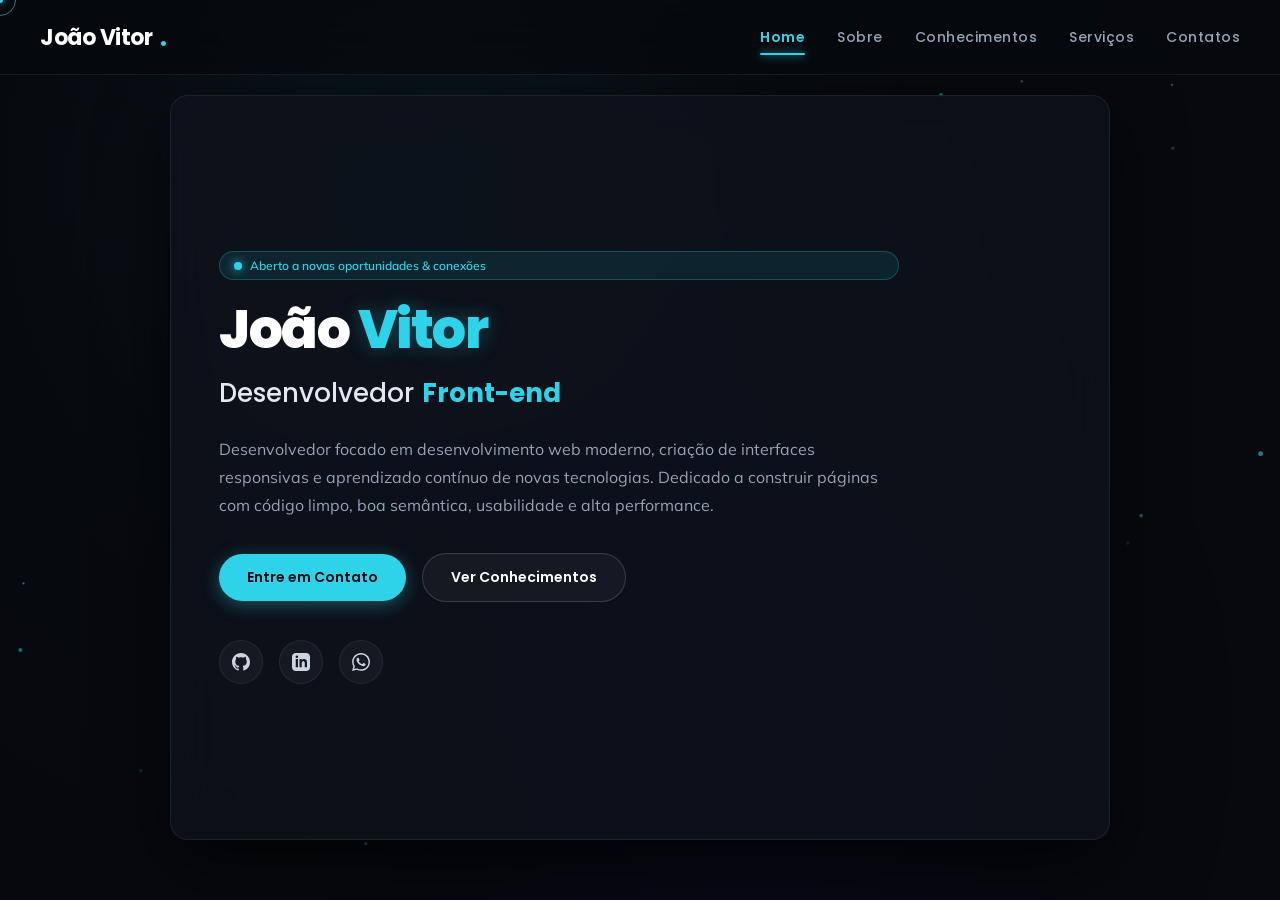
<file: index.html>
<!DOCTYPE html>
<html lang="pt-BR">
<head>
  <meta charset="UTF-8" />
  <meta name="viewport" content="width=device-width, initial-scale=1.0" />
  <meta name="description" content="Portfólio profissional de João Vitor - Desenvolvedor Front-end, com sólidos conhecimentos em JavaScript, HTML5, CSS3, Node.js e soluções web." />
  <meta name="author" content="João Vitor Galdino" />
  <meta property="og:title" content="João Vitor - Desenvolvedor Front-end" />
  <meta property="og:description" content="Portfólio interativo apresentando conhecimentos técnicos, trajetória e canais de contato de João Vitor." />
  <meta property="og:image" content="assets/foto.jpg" />
  <link rel="icon" type="image/png" href="assets/foto.jpg" />
  <title>João Vitor - Desenvolvedor Front-end</title>

  <!-- Google Fonts -->
  <link rel="preconnect" href="https://fonts.googleapis.com" />
  <link rel="preconnect" href="https://fonts.gstatic.com" crossorigin />
  <link href="https://fonts.googleapis.com/css2?family=Mulish:ital,wght@0,300;0,400;0,500;0,600;0,700;0,800;1,400&family=Poppins:ital,wght@0,300;0,400;0,500;0,600;0,700;0,800;0,900;1,400&display=swap" rel="stylesheet" />

  <!-- Stylesheet -->
  <link rel="stylesheet" href="styles/style.css" />
</head>
<body>

  <!-- Preloader -->
  <div id="preloader">
    <div class="loader_line"></div>
  </div>

  <!-- Ambient Animated Background Canvas & Glows -->
  <canvas id="ambient-canvas"></canvas>
  <div class="bg-ambient-lights"></div>

  <!-- Magic Trailing Cursor -->
  <div class="mouse-cursor cursor-outer"></div>
  <div class="mouse-cursor cursor-inner"></div>

  <!-- Desktop Header Navigation -->
  <header class="tm_header">
    <div class="header_logo">
      <a href="#home" class="nav-link">
        <span>João Vitor</span>
        <span class="logo-dot">.</span>
      </a>
    </div>
    <nav class="header_menu">
      <ul>
        <li class="nav-item active"><a href="#home" class="nav-link">Home</a></li>
        <li class="nav-item"><a href="#about" class="nav-link">Sobre</a></li>
        <li class="nav-item"><a href="#skills" class="nav-link">Conhecimentos</a></li>
        <li class="nav-item"><a href="#services" class="nav-link">Serviços</a></li>
        <li class="nav-item"><a href="#contact" class="nav-link">Contatos</a></li>
      </ul>
    </nav>
  </header>

  <!-- Mobile Topbar -->
  <div class="tm_topbar">
    <div class="topbar_logo">
      <a href="#home" class="nav-link">
        <span>João Vitor</span><span class="coloring">.</span>
      </a>
    </div>
    <div class="hamburger">
      <span></span>
      <span></span>
      <span></span>
    </div>
  </div>

  <!-- Mobile Menu Drawer -->
  <div class="tm_mobile_menu">
    <div class="mobile_menu_list">
      <ul>
        <li class="nav-item active"><a href="#home" class="nav-link">Home</a></li>
        <li class="nav-item"><a href="#about" class="nav-link">Sobre</a></li>
        <li class="nav-item"><a href="#skills" class="nav-link">Conhecimentos</a></li>
        <li class="nav-item"><a href="#services" class="nav-link">Serviços</a></li>
        <li class="nav-item"><a href="#contact" class="nav-link">Contatos</a></li>
      </ul>
    </div>
  </div>

  <!-- Main Central Fixed Content Area -->
  <main class="tm_content">

    <!-- ==============================================
         SECTION 1: HOME
    ============================================== -->
    <section class="tm_section animated fadeInUp" id="home">
      <div class="home_inner">
        <div class="badge-pill">
          <span class="pulse-dot"></span>
          <span>Aberto a novas oportunidades & conexões</span>
        </div>

        <h1 class="home_name">
          João <span class="coloring">Vitor</span>
        </h1>

        <div class="home_job">
          <span>Desenvolvedor </span>
          <span class="cd-words-wrapper">
            <b class="is-visible">Front-end</b>
            <b class="is-hidden">JavaScript</b>
            <b class="is-hidden">HTML5 & CSS3</b>
            <b class="is-hidden">Node.js</b>
            <b class="is-hidden">Desenvolvimento Web</b>
          </span>
        </div>

        <p class="home_bio">
          Desenvolvedor focado em desenvolvimento web moderno, criação de interfaces responsivas e aprendizado contínuo de novas tecnologias. Dedicado a construir páginas com código limpo, boa semântica, usabilidade e alta performance.
        </p>

        <div class="home_actions">
          <a href="#contact" class="btn btn-primary action-link">Entre em Contato</a>
          <a href="#skills" class="btn btn-outline action-link">Ver Conhecimentos</a>
        </div>

        <div class="home_socials">
          <a href="https://github.com/slaaff" target="_blank" rel="noopener noreferrer" class="social-icon-btn" title="GitHub (@slaaff)">
            <svg viewBox="0 0 24 24"><path d="M12 0C5.37 0 0 5.37 0 12c0 5.31 3.435 9.795 8.205 11.385.6.105.825-.255.825-.57 0-.285-.015-1.23-.015-2.235-3.015.555-3.795-.735-4.035-1.41-.135-.345-.72-1.41-1.23-1.695-.42-.225-1.02-.78-.015-.795.945-.015 1.62.87 1.845 1.23 1.08 1.815 2.805 1.305 3.495.99.105-.78.42-1.305.765-1.605-2.67-.3-5.46-1.335-5.46-5.925 0-1.305.465-2.385 1.23-3.225-.12-.3-.54-1.53.12-3.18 0 0 1.005-.315 3.3 1.23.96-.27 1.98-.405 3-.405s2.04.135 3 .405c2.295-1.56 3.3-1.23 3.3-1.23.66 1.65.24 2.88.12 3.18.765.84 1.23 1.905 1.23 3.225 0 4.605-2.805 5.625-5.475 5.925.435.375.81 1.095.81 2.22 0 1.605-.015 2.895-.015 3.3 0 .315.225.69.825.57A12.02 12.02 0 0024 12c0-6.63-5.37-12-12-12z"/></svg>
          </a>
          <a href="https://www.linkedin.com/in/joaovsgaldino/" target="_blank" rel="noopener noreferrer" class="social-icon-btn" title="LinkedIn">
            <svg viewBox="0 0 24 24"><path d="M19 0h-14c-2.761 0-5 2.239-5 5v14c0 2.761 2.239 5 5 5h14c2.762 0 5-2.239 5-5v-14c0-2.761-2.238-5-5-5zm-11 19h-3v-11h3v11zm-1.5-12.268c-.966 0-1.75-.79-1.75-1.764s.784-1.764 1.75-1.764 1.75.79 1.75 1.764-.783 1.764-1.75 1.764zm13.5 12.268h-3v-5.604c0-3.368-4-3.113-4 0v5.604h-3v-11h3v1.765c1.396-2.586 7-2.777 7 2.476v6.759z"/></svg>
          </a>
          <a href="https://wa.me/5574998000519" target="_blank" rel="noopener noreferrer" class="social-icon-btn" title="WhatsApp Direto">
            <svg viewBox="0 0 24 24"><path d="M.057 24l1.687-6.163c-1.041-1.804-1.588-3.849-1.587-5.946.003-6.556 5.338-11.891 11.893-11.891 3.181.001 6.167 1.24 8.413 3.488 2.245 2.248 3.481 5.236 3.48 8.414-.003 6.557-5.338 11.892-11.893 11.892-1.99-.001-3.951-.5-5.688-1.448l-6.305 1.654zm6.597-3.807c1.676.995 3.276 1.591 5.392 1.592 5.448 0 9.886-4.434 9.889-9.885.002-5.462-4.415-9.89-9.881-9.892-5.452 0-9.887 4.434-9.889 9.884-.001 2.225.651 3.891 1.746 5.634l-.999 3.648 3.742-.981zm11.387-5.464c-.074-.124-.272-.198-.57-.347-.297-.149-1.758-.868-2.031-.967-.272-.099-.47-.149-.669.149-.198.297-.768.967-.941 1.165-.173.198-.347.223-.644.074-.297-.149-1.255-.462-2.39-1.475-.883-.788-1.48-1.761-1.653-2.059-.173-.297-.018-.458.13-.606.134-.133.297-.347.446-.521.151-.172.2-.296.3-.495.099-.198.05-.372-.025-.521-.075-.148-.669-1.611-.916-2.206-.242-.579-.487-.501-.669-.51l-.57-.01c-.198 0-.52.074-.792.372s-1.04 1.016-1.04 2.479 1.065 2.876 1.213 3.074c.149.198 2.095 3.2 5.076 4.487.709.306 1.263.489 1.694.626.712.226 1.36.194 1.872.118.571-.085 1.758-.719 2.006-1.413.248-.695.248-1.29.173-1.414z"/></svg>
          </a>
        </div>
      </div>
    </section>

    <!-- ==============================================
         SECTION 2: ABOUT
    ============================================== -->
    <section class="tm_section hidden" id="about">
      <div class="section_title">
        <h3>Sobre <span class="coloring">Mim</span></h3>
        <p class="section_subtitle">Desenvolvedor Front-end & Estudante de Tecnologia</p>
      </div>

      <div class="about_wrap">
        <div class="about_left">
          <div class="author_avatar">
            <img src="assets/foto.jpg" alt="João Vitor" />
            <div class="avatar_overlay_badge">
              <span class="pulse-dot"></span>
              <span>João Vitor Galdino</span>
            </div>
          </div>

          <div class="quick_info_card">
            <ul>
              <li><span class="label">Perfil:</span> <span class="val">Front-end & Web</span></li>
              <li><span class="label">Localização:</span> <span class="val">Salvador, BA - Brasil</span></li>
              <li><span class="label">GitHub:</span> <span class="val">@slaaff</span></li>
              <li><span class="label">LinkedIn:</span> <span class="val">in/joaovsgaldino</span></li>
              <li><span class="label">Idiomas:</span> <span class="val">Português (Nativo)</span></li>
            </ul>
          </div>

          <button class="btn btn-outline about-popup-trigger" style="width: 100%;">Ver Trajetória Completa</button>
        </div>

        <div class="about_right">
          <p class="about_bio_text">
            Olá! Sou João Vitor, apaixonado por tecnologia e desenvolvimento web. Minha caminhada é guiada pelo estudo contínuo de linguagens modernas, dedicação à prática de código e vontade constante de aprender e evoluir profissionalmente.
          </p>
          <p class="about_bio_text">
            Tenho foco principal no desenvolvimento <strong>Front-end</strong> com JavaScript, HTML5 e CSS3, criando páginas bem estruturadas, acessíveis e responsivas para qualquer dispositivo. Além disso, exploro o ecossistema <strong>Node.js</strong>, manipulação de APIs e comandos em ambientes Linux.
          </p>

          <div class="specialties_grid">
            <div class="specialty_box">
              <h4>💻 Front-end Essencial</h4>
              <p>Estruturação semântica com HTML5, layouts modernos com CSS3 (Flexbox/Grid) e responsividade.</p>
            </div>
            <div class="specialty_box">
              <h4>⚡ JavaScript & Lógica</h4>
              <p>Fundamentos sólidos de programação, manipulação dinâmica do DOM, funções assíncronas e eventos.</p>
            </div>
            <div class="specialty_box">
              <h4>🌐 Node.js & APIs</h4>
              <p>Conhecimento em execução no servidor, gerenciamento de pacotes e consumo de APIs RESTful.</p>
            </div>
            <div class="specialty_box">
              <h4>🚀 Git & Ferramentas</h4>
              <p>Controle de versão com Git/GitHub, deploy automatizado na Vercel e linha de comando básica.</p>
            </div>
          </div>

          <div class="skills_container">
            <h4 class="skills_title">Nível de Domínio Técnico</h4>

            <div class="skill_item">
              <div class="skill_header">
                <span>HTML5 Semântico & CSS3 Responsivo</span>
                <span>90%</span>
              </div>
              <div class="skill_bar_bg">
                <div class="skill_bar_fill" style="width: 90%;"></div>
              </div>
            </div>

            <div class="skill_item">
              <div class="skill_header">
                <span>JavaScript (ES6+, DOM & Lógica)</span>
                <span>85%</span>
              </div>
              <div class="skill_bar_bg">
                <div class="skill_bar_fill" style="width: 85%;"></div>
              </div>
            </div>

            <div class="skill_item">
              <div class="skill_header">
                <span>Git, GitHub & Deploy na Vercel</span>
                <span>85%</span>
              </div>
              <div class="skill_bar_bg">
                <div class="skill_bar_fill" style="width: 85%;"></div>
              </div>
            </div>

            <div class="skill_item">
              <div class="skill_header">
                <span>Node.js & Consumo de APIs REST</span>
                <span>80%</span>
              </div>
              <div class="skill_bar_bg">
                <div class="skill_bar_fill" style="width: 80%;"></div>
              </div>
            </div>
          </div>
        </div>
      </div>
    </section>

    <!-- ==============================================
         SECTION 3: CONHECIMENTOS (HABILIDADES)
    ============================================== -->
    <section class="tm_section hidden" id="skills">
      <div class="section_title">
        <h3>Meus <span class="coloring">Conhecimentos</span></h3>
        <p class="section_subtitle">Tecnologias, ferramentas e conceitos técnicos que domino e utilizo no dia a dia</p>
      </div>

      <div class="skills_main_grid">

        <!-- Card 1: Front-end Core -->
        <div class="skill-category-card">
          <div class="cat_header">
            <div class="cat_icon">
              <svg viewBox="0 0 24 24"><path d="M12 2l-9 4v6c0 5.55 3.84 10.74 9 12 5.16-1.26 9-6.45 9-12V6l-9-4zm0 2.18l7 3.12v4.7c0 4.58-3.14 8.87-7 9.95-3.86-1.08-7-5.37-7-9.95v-4.7l7-3.12zM7 11h10v2H7z"/></svg>
            </div>
            <h4>Front-end & Web Core</h4>
          </div>
          <div class="cat_skills_list">
            <div class="skill_topic">
              <div class="skill_topic_title">
                <strong>HTML5 Semântico</strong>
                <span class="skill_badge">Avançado</span>
              </div>
              <p>Estruturação de documentos com tags semânticas (<header>, <main>, <section>, <article>), formulários completos e boas práticas de SEO.</p>
            </div>
            <div class="skill_topic">
              <div class="skill_topic_title">
                <strong>CSS3 Moderno</strong>
                <span class="skill_badge">Avançado</span>
              </div>
              <p>Criação de layouts fluidos com Flexbox e CSS Grid, variáveis nativas (Custom Properties), media queries (mobile-first), efeitos de transição e animações.</p>
            </div>
            <div class="skill_topic">
              <div class="skill_topic_title">
                <strong>JavaScript (ES6+)</strong>
                <span class="skill_badge">Sólido</span>
              </div>
              <p>Manipulação de elementos do DOM, escuta de eventos, sintaxe moderna (arrow functions, template literals, desestruturação), funções assíncronas e Promises.</p>
            </div>
          </div>
        </div>

        <!-- Card 2: Back-end & Integrações -->
        <div class="skill-category-card">
          <div class="cat_header">
            <div class="cat_icon">
              <svg viewBox="0 0 24 24"><path d="M12 2C6.48 2 2 6.48 2 12s4.48 10 10 10 10-4.48 10-10S17.52 2 12 2zm-1 17.93c-3.95-.49-7-3.85-7-7.93 0-.62.08-1.21.21-1.79L9 15v1c0 1.1.9 2 2 2v1.93zm6.9-2.54c-.26-.81-1-1.39-1.9-1.39h-1v-3c0-.55-.45-1-1-1H8v-2h2c.55 0 1-.45 1-1V7h2c1.1 0 2-.9 2-2v-.41c2.93 1.19 5 4.06 5 7.41 0 2.08-.8 3.97-2.1 5.39z"/></svg>
            </div>
            <h4>Node.js & Integrações</h4>
          </div>
          <div class="cat_skills_list">
            <div class="skill_topic">
              <div class="skill_topic_title">
                <strong>Node.js Runtime</strong>
                <span class="skill_badge">Intermediário</span>
              </div>
              <p>Execução de scripts no servidor, gerenciamento de dependências com npm e yarn, manipulação do sistema de arquivos e variáveis de ambiente (.env).</p>
            </div>
            <div class="skill_topic">
              <div class="skill_topic_title">
                <strong>APIs RESTful & HTTP</strong>
                <span class="skill_badge">Intermediário</span>
              </div>
              <p>Consumo de APIs externas utilizando Fetch API e Axios, tratamento de respostas em JSON, manipulação de status codes e integração com interfaces web.</p>
            </div>
            <div class="skill_topic">
              <div class="skill_topic_title">
                <strong>Automação & Sockets</strong>
                <span class="skill_badge">Prático</span>
              </div>
              <p>Compreensão do funcionamento de websockets, tratamento de eventos e exploração de rotinas de automação no ecossistema JavaScript.</p>
            </div>
          </div>
        </div>

        <!-- Card 3: Ferramentas & Deploy -->
        <div class="skill-category-card">
          <div class="cat_header">
            <div class="cat_icon">
              <svg viewBox="0 0 24 24"><path d="M19.35 10.04C18.67 6.59 15.64 4 12 4 9.11 4 6.6 5.64 5.35 8.04 2.34 8.36 0 10.91 0 14c0 3.31 2.69 6 6 6h13c2.76 0 5-2.24 5-5 0-2.64-2.05-4.78-4.65-4.96zM14 13v4h-4v-4H7l5-5 5 5h-3z"/></svg>
            </div>
            <h4>Versionamento & Deploy</h4>
          </div>
          <div class="cat_skills_list">
            <div class="skill_topic">
              <div class="skill_topic_title">
                <strong>Git & GitHub</strong>
                <span class="skill_badge">Sólido</span>
              </div>
              <p>Fluxo de versionamento de código: clone, commits semânticos, branches, push/pull, sincronização de repositórios remotos e GitHub CLI.</p>
            </div>
            <div class="skill_topic">
              <div class="skill_topic_title">
                <strong>Vercel & Deploy Cloud</strong>
                <span class="skill_badge">Sólido</span>
              </div>
              <p>Publicação contínua de sites e aplicações web integradas ao GitHub, configuração de domínios customizados e variáveis de ambiente.</p>
            </div>
            <div class="skill_topic">
              <div class="skill_topic_title">
                <strong>Linha de Comando (Linux / Bash)</strong>
                <span class="skill_badge">Prático</span>
              </div>
              <p>Navegação por diretórios, manipulação de arquivos, gerenciamento de permissões, execução de scripts e comandos básicos via terminal.</p>
            </div>
          </div>
        </div>

        <!-- Card 4: Boas Práticas & Metodologia -->
        <div class="skill-category-card">
          <div class="cat_header">
            <div class="cat_icon">
              <svg viewBox="0 0 24 24"><path d="M12 3L1 9l4 2.18v6L12 21l7-3.82v-6l2-1.09V17h2V9L12 3zm6.82 6L12 12.72 5.18 9 12 5.28 18.82 9zM17 15.99l-5 2.73-5-2.73v-3.72L12 15l5-2.73v3.72z"/></svg>
            </div>
            <h4>Boas Práticas & Metodologia</h4>
          </div>
          <div class="cat_skills_list">
            <div class="skill_topic">
              <div class="skill_topic_title">
                <strong>Código Limpo & Organizado</strong>
                <span class="skill_badge">Prática</span>
              </div>
              <p>Estruturação de arquivos em pastas claras, nomenclatura descritiva de variáveis e funções, indentação consistente e documentação básica.</p>
            </div>
            <div class="skill_topic">
              <div class="skill_topic_title">
                <strong>Design Responsivo & Mobile-First</strong>
                <span class="skill_badge">Prática</span>
              </div>
              <p>Foco na usabilidade do usuário final tanto em celulares quanto em tablets e desktops com breakpoints bem definidos.</p>
            </div>
            <div class="skill_topic">
              <div class="skill_topic_title">
                <strong>Aprendizado Contínuo & Agilidade</strong>
                <span class="skill_badge">Perfil</span>
              </div>
              <p>Capacidade de pesquisa, leitura de documentação oficial, resolução autônoma de problemas e facilidade para absorver novas ferramentas.</p>
            </div>
          </div>
        </div>

      </div>
    </section>

    <!-- ==============================================
         SECTION 4: SERVICES
    ============================================== -->
    <section class="tm_section hidden" id="services">
      <div class="section_title">
        <h3>Meus <span class="coloring">Serviços</span></h3>
        <p class="section_subtitle">Soluções que posso desenvolver e apoiar com base no meu conhecimento técnico</p>
      </div>

      <div class="services_grid">

        <!-- Service 1 -->
        <div class="service-card">
          <div class="service_icon_wrap">
            <svg viewBox="0 0 24 24"><path d="M20 4H4c-1.1 0-2 .9-2 2v12c0 1.1.9 2 2 2h16c1.1 0 2-.9 2-2V6c0-1.1-.9-2-2-2zm0 14H4V8h16v10zm-8-3l4-4-1.41-1.41L12 12.17l-1.59-1.59L9 12l3 3z"/></svg>
          </div>
          <h4 class="service_title">Criação de Páginas & Landing Pages</h4>
          <p class="service_desc">Construção de sites institucionais, portfólios pessoais e páginas de captura modernas, responsivas e rápidas utilizando HTML5, CSS3 e JavaScript.</p>
          <ul class="service_features">
            <li>Layouts mobile-first totalmente responsivos</li>
            <li>Código semântico e leve com carregamento rápido</li>
            <li>Design moderno com foco na experiência do usuário</li>
            <li>Integração com links e botões de contato direto</li>
          </ul>
        </div>

        <!-- Service 2 -->
        <div class="service-card">
          <div class="service_icon_wrap">
            <svg viewBox="0 0 24 24"><path d="M3 17.25V21h3.75L17.81 9.94l-3.75-3.75L3 17.25zM20.71 7.04c.39-.39.39-1.02 0-1.41l-2.34-2.34c-.39-.39-1.02-.39-1.41 0l-1.83 1.83 3.75 3.75 1.83-1.83z"/></svg>
          </div>
          <h4 class="service_title">Reformulação & Estilização Front-end</h4>
          <p class="service_desc">Modernização de páginas antigas, ajuste de responsividade para celulares, correção de estilos CSS e melhoria visual geral de layouts web.</p>
          <ul class="service_features">
            <li>Adaptação para qualquer tamanho de tela</li>
            <li>Transições e microinterações modernas</li>
            <li>Aplicação de paleta de cores harmoniosa</li>
            <li>Ajuste de tipografia e espaçamentos</li>
          </ul>
        </div>

        <!-- Service 3 -->
        <div class="service-card">
          <div class="service_icon_wrap">
            <svg viewBox="0 0 24 24"><path d="M12 2C6.48 2 2 6.48 2 12s4.48 10 10 10 10-4.48 10-10S17.52 2 12 2zm-1 17.93c-3.95-.49-7-3.85-7-7.93 0-.62.08-1.21.21-1.79L9 15v1c0 1.1.9 2 2 2v1.93zm6.9-2.54c-.26-.81-1-1.39-1.9-1.39h-1v-3c0-.55-.45-1-1-1H8v-2h2c.55 0 1-.45 1-1V7h2c1.1 0 2-.9 2-2v-.41c2.93 1.19 5 4.06 5 7.41 0 2.08-.8 3.97-2.1 5.39z"/></svg>
          </div>
          <h4 class="service_title">Interatividade & Consumo de APIs</h4>
          <p class="service_desc">Adição de dinamismo a páginas com JavaScript, validação de dados em formulários, consumo de APIs públicas e exibição dinâmica de dados.</p>
          <ul class="service_features">
            <li>Manipulação dinâmica de conteúdo via DOM</li>
            <li>Validação amigável de campos de formulário</li>
            <li>Integração com APIs via Fetch e Axios</li>
            <li>Tratamento de erros e respostas em tela</li>
          </ul>
        </div>

        <!-- Service 4 -->
        <div class="service-card">
          <div class="service_icon_wrap">
            <svg viewBox="0 0 24 24"><path d="M19.35 10.04C18.67 6.59 15.64 4 12 4 9.11 4 6.6 5.64 5.35 8.04 2.34 8.36 0 10.91 0 14c0 3.31 2.69 6 6 6h13c2.76 0 5-2.24 5-5 0-2.64-2.05-4.78-4.65-4.96zM14 13v4h-4v-4H7l5-5 5 5h-3z"/></svg>
          </div>
          <h4 class="service_title">Deploy & Publicação na Web</h4>
          <p class="service_desc">Publicação de páginas e projetos estáticos na Vercel com conexão contínua ao GitHub, permitindo atualizações automáticas a cada commit.</p>
          <ul class="service_features">
            <li>Subida de projetos para repositórios no GitHub</li>
            <li>Configuração de deploy contínuo na Vercel</li>
            <li>Configuração de links e domínios personalizados</li>
            <li>Garantia de carregamento seguro via HTTPS</li>
          </ul>
        </div>

      </div>
    </section>

    <!-- ==============================================
         SECTION 5: CONTACT
    ============================================== -->
    <section class="tm_section hidden" id="contact">
      <div class="section_title">
        <h3>Meus <span class="coloring">Contatos</span></h3>
        <p class="section_subtitle">Estou disponível para conversar sobre vagas, projetos ou parcerias</p>
      </div>

      <div class="contact_wrap">
        <div class="contact_left">
          <ul>
            <li>
              <div class="contact_info_box">
                <div class="contact_icon_circle">
                  <svg viewBox="0 0 24 24"><path d="M12 2C8.13 2 5 5.13 5 9c0 5.25 7 13 7 13s7-7.75 7-13c0-3.87-3.13-7-7-7zm0 9.5c-1.38 0-2.5-1.12-2.5-2.5s1.12-2.5 2.5-2.5 2.5 1.12 2.5 2.5-1.12 2.5-2.5 2.5z"/></svg>
                </div>
                <div class="contact_text">
                  <h5>Localização</h5>
                  <span>Salvador, Bahia - Brasil</span>
                </div>
              </div>
            </li>

            <li>
              <div class="contact_info_box">
                <div class="contact_icon_circle">
                  <svg viewBox="0 0 24 24"><path d="M.057 24l1.687-6.163c-1.041-1.804-1.588-3.849-1.587-5.946.003-6.556 5.338-11.891 11.893-11.891 3.181.001 6.167 1.24 8.413 3.488 2.245 2.248 3.481 5.236 3.48 8.414-.003 6.557-5.338 11.892-11.893 11.892-1.99-.001-3.951-.5-5.688-1.448l-6.305 1.654zm6.597-3.807c1.676.995 3.276 1.591 5.392 1.592 5.448 0 9.886-4.434 9.889-9.885.002-5.462-4.415-9.89-9.881-9.892-5.452 0-9.887 4.434-9.889 9.884-.001 2.225.651 3.891 1.746 5.634l-.999 3.648 3.742-.981zm11.387-5.464c-.074-.124-.272-.198-.57-.347-.297-.149-1.758-.868-2.031-.967-.272-.099-.47-.149-.669.149-.198.297-.768.967-.941 1.165-.173.198-.347.223-.644.074-.297-.149-1.255-.462-2.39-1.475-.883-.788-1.48-1.761-1.653-2.059-.173-.297-.018-.458.13-.606.134-.133.297-.347.446-.521.151-.172.2-.296.3-.495.099-.198.05-.372-.025-.521-.075-.148-.669-1.611-.916-2.206-.242-.579-.487-.501-.669-.51l-.57-.01c-.198 0-.52.074-.792.372s-1.04 1.016-1.04 2.479 1.065 2.876 1.213 3.074c.149.198 2.095 3.2 5.076 4.487.709.306 1.263.489 1.694.626.712.226 1.36.194 1.872.118.571-.085 1.758-.719 2.006-1.413.248-.695.248-1.29.173-1.414z"/></svg>
                </div>
                <div class="contact_text">
                  <h5>WhatsApp Direto</h5>
                  <a href="https://wa.me/5574998000519" target="_blank" rel="noopener noreferrer">+55 74 99800-0519</a>
                </div>
              </div>
            </li>

            <li>
              <div class="contact_info_box">
                <div class="contact_icon_circle">
                  <svg viewBox="0 0 24 24"><path d="M20 4H4c-1.1 0-1.99.9-1.99 2L2 18c0 1.1.9 2 2 2h16c1.1 0 2-.9 2-2V6c0-1.1-.9-2-2-2zm0 4l-8 5-8-5V6l8 5 8-5v2z"/></svg>
                </div>
                <div class="contact_text">
                  <h5>E-mail</h5>
                  <a href="mailto:vivodemiojo@gmail.com">vivodemiojo@gmail.com</a>
                </div>
              </div>
            </li>

            <li>
              <div class="contact_info_box">
                <div class="contact_icon_circle">
                  <svg viewBox="0 0 24 24"><path d="M19 0h-14c-2.761 0-5 2.239-5 5v14c0 2.761 2.239 5 5 5h14c2.762 0 5-2.239 5-5v-14c0-2.761-2.238-5-5-5zm-11 19h-3v-11h3v11zm-1.5-12.268c-.966 0-1.75-.79-1.75-1.764s.784-1.764 1.75-1.764 1.75.79 1.75 1.764-.783 1.764-1.75 1.764zm13.5 12.268h-3v-5.604c0-3.368-4-3.113-4 0v5.604h-3v-11h3v1.765c1.396-2.586 7-2.777 7 2.476v6.759z"/></svg>
                </div>
                <div class="contact_text">
                  <h5>LinkedIn</h5>
                  <a href="https://www.linkedin.com/in/joaovsgaldino/" target="_blank" rel="noopener noreferrer">/in/joaovsgaldino</a>
                </div>
              </div>
            </li>
          </ul>
        </div>

        <div class="contact_right">
          <form id="contact_form">
            <div class="return-message"></div>

            <div class="form_row">
              <div class="form_group">
                <input type="text" id="name" placeholder="Seu Nome *" required />
              </div>
              <div class="form_group">
                <input type="email" id="email" placeholder="Seu E-mail *" required />
              </div>
            </div>

            <div class="form_group">
              <textarea id="message" placeholder="Escreva sua mensagem ou proposta de contato *" required></textarea>
            </div>

            <div>
              <button type="submit" class="btn btn-primary">Enviar Mensagem no WhatsApp</button>
            </div>
          </form>
        </div>
      </div>
    </section>

  </main>

  <!-- Reusable Modal Window -->
  <div class="tm_modalbox">
    <div class="modal-backdrop"></div>
    <div class="modal-window">
      <button class="modal-close" aria-label="Fechar modal">✕</button>
      <div class="modal-content-area"></div>
    </div>
  </div>

  <!-- Hidden About Modal Template -->
  <template id="about-modal-template">
    <div class="about_popup_details">
      <div class="section_title" style="margin-bottom: 20px;">
        <h3>Trajetória & <span class="coloring">Estudos</span></h3>
        <p class="section_subtitle">Minha formação, objetivos e dedicação contínua ao desenvolvimento web</p>
      </div>

      <p style="font-size: 15px; color: var(--text-muted); line-height: 1.8; margin-bottom: 24px;">
        Minha jornada na programação é marcada pela paixão em aprender fazendo. Acredito que a consistência diária e a prática constante de código são a chave para o crescimento na área técnica. Busco oportunidades onde eu possa somar com meus conhecimentos em Front-end, colaborar com times e continuar evoluindo.
      </p>

      <div class="timeline_block">
        <h4 class="timeline_title">🎓 Formação & Cursos</h4>
        <div class="timeline_list">
          <div class="timeline_item">
            <span class="year">2024</span>
            <h4>Imersão Dev & Formação Front-end — Alura</h4>
            <p>Estudo aprofundado dos fundamentos da web: HTML5 semântico, estilização com CSS3 (Flexbox/Grid), dinamismo com JavaScript ES6+ e lógica de programação.</p>
          </div>
          <div class="timeline_item">
            <span class="year">2023 - Presente</span>
            <h4>Estudo Autodidata Contínuo</h4>
            <p>Prática de lógica, consumo de APIs REST, exploração do ambiente Node.js, comandos em terminais Linux e versionamento com Git e GitHub.</p>
          </div>
        </div>
      </div>

      <div class="timeline_block">
        <h4 class="timeline_title">🎯 Objetivos Profissionais</h4>
        <div class="timeline_list">
          <div class="timeline_item">
            <span class="year">Atual</span>
            <h4>Desenvolvimento Front-end</h4>
            <p>Atuar no desenvolvimento de aplicações e páginas web, aprimorando a cada dia a qualidade de código, padrões de acessibilidade e experiência do usuário.</p>
          </div>
        </div>
      </div>
    </div>
  </template>

  <!-- JavaScript -->
  <script src="assets/main.js"></script>
</body>
</html>
</file>
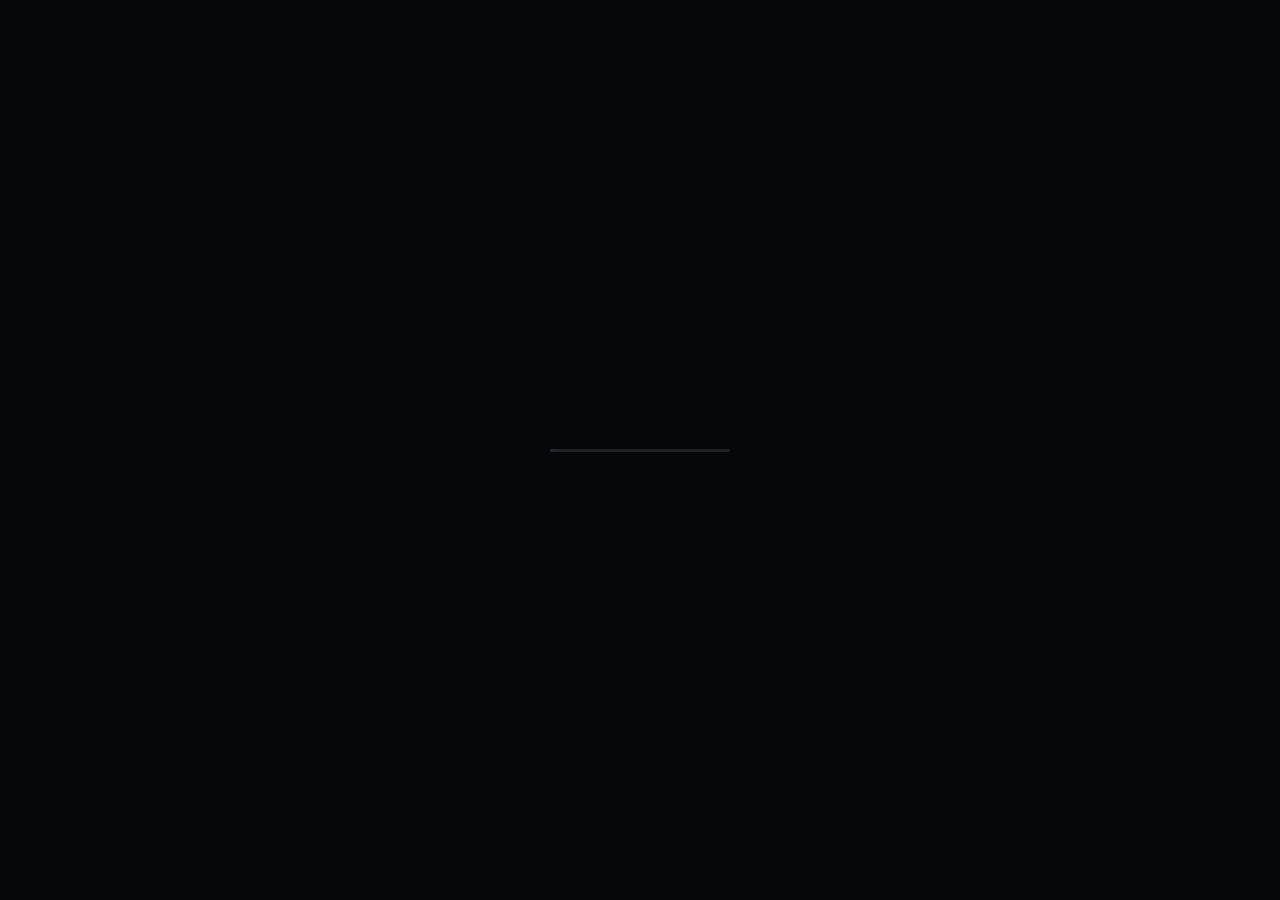
<file: about.html>
<!DOCTYPE html>
<html lang="pt-BR">
<head>
  <meta charset="UTF-8" />
  <meta http-equiv="refresh" content="0; url=index.html#about" />
  <title>Redirecionando para Sobre - João Vitor</title>
</head>
<body style="background-color: #07090e; color: #fff; font-family: sans-serif; display: flex; align-items: center; justify-content: center; height: 100vh;">
  <p>Redirecionando para a seção Sobre... <a href="index.html#about" style="color: #2fd3e9;">Clique aqui se não for redirecionado.</a></p>
</body>
</html>
</file>
<file: styles/style.css>
@charset "utf-8";
@import url('https://fonts.googleapis.com/css2?family=Mulish:ital,wght@0,300;0,400;0,500;0,600;0,700;0,800;1,400&family=Poppins:ital,wght@0,300;0,400;0,500;0,600;0,700;0,800;0,900;1,400&display=swap');

:root {
  --main-color: #2fd3e9;
  --main-color-rgb: 47, 211, 233;
  --bg-dark: #07090e;
  --card-bg: rgba(14, 18, 28, 0.85);
  --card-border: rgba(255, 255, 255, 0.07);
  --card-hover-border: rgba(47, 211, 233, 0.35);
  --text-main: #ffffff;
  --text-muted: #94a3b8;
  --text-dim: #64748b;
  --accent-glow: rgba(47, 211, 233, 0.15);
  --font-heading: 'Poppins', sans-serif;
  --font-body: 'Mulish', sans-serif;
  --radius-lg: 18px;
  --radius-md: 12px;
  --radius-sm: 8px;
}

*, *::before, *::after {
  box-sizing: border-box;
  margin: 0;
  padding: 0;
}

html, body {
  width: 100%;
  height: 100%;
  overflow: hidden;
  background-color: var(--bg-dark);
  font-family: var(--font-body);
  color: var(--text-main);
  -webkit-font-smoothing: antialiased;
  -moz-osx-font-smoothing: grayscale;
}

a {
  color: inherit;
  text-decoration: none;
  transition: all 0.25s ease;
}

ul {
  list-style: none;
}

img {
  max-width: 100%;
  display: block;
}

/* Custom Scrollbars */
::-webkit-scrollbar {
  width: 6px;
  height: 6px;
}
::-webkit-scrollbar-track {
  background: rgba(0, 0, 0, 0.2);
}
::-webkit-scrollbar-thumb {
  background: rgba(47, 211, 233, 0.25);
  border-radius: 4px;
}
::-webkit-scrollbar-thumb:hover {
  background: var(--main-color);
}

/* ------------------------------------
   PRELOADER
------------------------------------ */
#preloader {
  position: fixed;
  inset: 0;
  background-color: #05070a;
  z-index: 99999;
  display: flex;
  align-items: center;
  justify-content: center;
  transition: opacity 0.5s ease;
}

.loader_line {
  position: relative;
  width: 180px;
  height: 3px;
  background: rgba(255, 255, 255, 0.1);
  border-radius: 3px;
  overflow: hidden;
}

.loader_line::after {
  content: '';
  position: absolute;
  left: -50%;
  top: 0;
  height: 100%;
  width: 50%;
  background: var(--main-color);
  box-shadow: 0 0 14px var(--main-color);
  animation: load 1.2s infinite ease-in-out;
}

@keyframes load {
  0% { left: -50%; }
  100% { left: 100%; }
}

/* ------------------------------------
   AMBIENT BACKGROUND CANVAS & GLOW
------------------------------------ */
#ambient-canvas {
  position: fixed;
  inset: 0;
  width: 100%;
  height: 100%;
  z-index: 1;
  pointer-events: none;
}

.bg-ambient-lights {
  position: fixed;
  inset: 0;
  z-index: 2;
  pointer-events: none;
  overflow: hidden;
}

.bg-ambient-lights::before,
.bg-ambient-lights::after {
  content: '';
  position: absolute;
  width: 650px;
  height: 650px;
  border-radius: 50%;
  filter: blur(140px);
  opacity: 0.12;
  pointer-events: none;
}

.bg-ambient-lights::before {
  top: -150px;
  left: 10%;
  background: radial-gradient(circle, var(--main-color), transparent 70%);
}

.bg-ambient-lights::after {
  bottom: -150px;
  right: 15%;
  background: radial-gradient(circle, #3a00ff, transparent 70%);
}

/* ------------------------------------
   MAGIC CURSOR
------------------------------------ */
.mouse-cursor {
  position: fixed;
  left: 0;
  top: 0;
  pointer-events: none;
  border-radius: 50%;
  transform: translateZ(0);
  visibility: hidden;
  z-index: 9999;
}

.cursor-inner {
  margin-left: -3px;
  margin-top: -3px;
  width: 6px;
  height: 6px;
  background-color: var(--main-color);
  box-shadow: 0 0 8px var(--main-color);
  transition: width 0.25s ease-out, height 0.25s ease-out, margin 0.25s ease-out, opacity 0.25s ease-out;
}

.cursor-inner.cursor-hover {
  margin-left: -25px;
  margin-top: -25px;
  width: 50px;
  height: 50px;
  background-color: rgba(47, 211, 233, 0.25);
  box-shadow: 0 0 20px rgba(47, 211, 233, 0.4);
}

.cursor-outer {
  margin-left: -16px;
  margin-top: -16px;
  width: 32px;
  height: 32px;
  border: 1.5px solid var(--main-color);
  opacity: 0.6;
  transition: all 0.08s ease-out;
}

.cursor-outer.cursor-hover {
  opacity: 0;
  transform: scale(1.4);
}

/* ------------------------------------
   DESKTOP HEADER
------------------------------------ */
.tm_header {
  position: fixed;
  top: 0;
  left: 0;
  right: 0;
  height: 75px;
  z-index: 100;
  padding: 0 40px;
  display: flex;
  align-items: center;
  justify-content: space-between;
  backdrop-filter: blur(20px);
  background: rgba(7, 9, 14, 0.7);
  border-bottom: 1px solid var(--card-border);
}

.header_logo a {
  display: flex;
  align-items: center;
  gap: 8px;
  font-family: var(--font-heading);
  font-size: 22px;
  font-weight: 700;
  color: #fff;
  letter-spacing: -0.5px;
}

.header_logo .logo-dot {
  color: var(--main-color);
  font-size: 26px;
  line-height: 0;
}

.header_menu ul {
  display: flex;
  align-items: center;
  gap: 32px;
}

.nav-item a {
  position: relative;
  font-family: var(--font-heading);
  font-size: 14px;
  font-weight: 500;
  color: var(--text-muted);
  letter-spacing: 0.5px;
  padding: 6px 0;
}

.nav-item a:hover {
  color: #fff;
}

.nav-item.active a {
  color: var(--main-color);
  font-weight: 600;
}

.nav-item.active a::after {
  content: '';
  position: absolute;
  bottom: -2px;
  left: 0;
  width: 100%;
  height: 2px;
  background: var(--main-color);
  box-shadow: 0 0 10px var(--main-color);
  border-radius: 2px;
}

/* ------------------------------------
   MOBILE TOPBAR & DRAWER
------------------------------------ */
.tm_topbar {
  display: none;
  position: fixed;
  top: 0;
  left: 0;
  right: 0;
  height: 65px;
  z-index: 120;
  padding: 0 24px;
  align-items: center;
  justify-content: space-between;
  backdrop-filter: blur(16px);
  background: rgba(7, 9, 14, 0.9);
  border-bottom: 1px solid var(--card-border);
}

.topbar_logo a {
  font-family: var(--font-heading);
  font-size: 20px;
  font-weight: 700;
  color: #fff;
}

.hamburger {
  cursor: pointer;
  width: 32px;
  height: 24px;
  position: relative;
  display: flex;
  flex-direction: column;
  justify-content: space-between;
}

.hamburger span {
  display: block;
  height: 2.5px;
  width: 100%;
  background: #fff;
  border-radius: 2px;
  transition: all 0.3s ease;
}

.hamburger.is-active span:nth-child(1) {
  transform: translateY(11px) rotate(45deg);
  background: var(--main-color);
}
.hamburger.is-active span:nth-child(2) {
  opacity: 0;
}
.hamburger.is-active span:nth-child(3) {
  transform: translateY(-11px) rotate(-45deg);
  background: var(--main-color);
}

.tm_mobile_menu {
  display: none;
  position: fixed;
  top: 65px;
  left: 0;
  right: 0;
  background: rgba(10, 13, 20, 0.97);
  backdrop-filter: blur(20px);
  border-bottom: 1px solid var(--card-border);
  padding: 24px;
  z-index: 110;
  transform: translateY(-120%);
  transition: transform 0.4s cubic-bezier(0.16, 1, 0.3, 1);
}

.tm_mobile_menu.opened {
  transform: translateY(0);
}

.mobile_menu_list ul {
  display: flex;
  flex-direction: column;
  gap: 18px;
}

.mobile_menu_list a {
  font-family: var(--font-heading);
  font-size: 17px;
  font-weight: 500;
  color: var(--text-muted);
}

.mobile_menu_list .active a {
  color: var(--main-color);
}

/* ------------------------------------
   MAIN CONTENT CONTAINER
------------------------------------ */
.tm_content {
  position: fixed;
  width: 940px;
  top: 95px;
  bottom: 60px;
  left: 50%;
  transform: translateX(-50%);
  z-index: 10;
  border-radius: var(--radius-lg);
  box-shadow: 0 25px 70px rgba(0, 0, 0, 0.7);
}

.tm_section {
  position: absolute;
  inset: 0;
  background: var(--card-bg);
  backdrop-filter: blur(24px);
  border: 1px solid var(--card-border);
  border-radius: var(--radius-lg);
  overflow-y: auto;
  padding: 48px;
  opacity: 0;
  visibility: hidden;
  transition: opacity 0.35s ease, visibility 0.35s ease, transform 0.35s ease;
  transform: translateY(20px);
}

.tm_section.animated.fadeInUp {
  opacity: 1;
  visibility: visible;
  transform: translateY(0);
}

.tm_section.hidden {
  display: none;
}

/* ------------------------------------
   HEADINGS & TITLES
------------------------------------ */
.section_title {
  margin-bottom: 34px;
}

.section_title h3 {
  font-family: var(--font-heading);
  font-size: 32px;
  font-weight: 700;
  color: #fff;
  letter-spacing: -0.5px;
}

.coloring {
  color: var(--main-color);
  text-shadow: 0 0 20px rgba(47, 211, 233, 0.3);
}

.section_subtitle {
  font-size: 15px;
  color: var(--text-muted);
  margin-top: 6px;
  line-height: 1.6;
}

/* ------------------------------------
   BUTTONS & BADGES
------------------------------------ */
.btn {
  display: inline-flex;
  align-items: center;
  justify-content: center;
  gap: 10px;
  font-family: var(--font-heading);
  font-size: 14px;
  font-weight: 600;
  padding: 13px 28px;
  border-radius: 30px;
  cursor: pointer;
  transition: all 0.3s ease;
  border: none;
}

.btn-primary {
  background: var(--main-color);
  color: #07090e;
  box-shadow: 0 4px 18px rgba(47, 211, 233, 0.35);
}

.btn-primary:hover {
  background: #4ae0f5;
  box-shadow: 0 6px 26px rgba(47, 211, 233, 0.55);
  transform: translateY(-2px);
}

.btn-outline {
  background: rgba(255, 255, 255, 0.04);
  color: #fff;
  border: 1px solid rgba(255, 255, 255, 0.15);
}

.btn-outline:hover {
  border-color: var(--main-color);
  color: var(--main-color);
  background: rgba(47, 211, 233, 0.08);
  transform: translateY(-2px);
}

.badge-pill {
  display: inline-flex;
  align-items: center;
  gap: 8px;
  background: rgba(47, 211, 233, 0.1);
  border: 1px solid rgba(47, 211, 233, 0.25);
  padding: 6px 14px;
  border-radius: 20px;
  font-size: 12px;
  font-weight: 600;
  color: var(--main-color);
  margin-bottom: 20px;
}

.pulse-dot {
  width: 8px;
  height: 8px;
  background: var(--main-color);
  border-radius: 50%;
  box-shadow: 0 0 10px var(--main-color);
  animation: pulse 1.8s infinite;
}

@keyframes pulse {
  0%, 100% { transform: scale(1); opacity: 1; }
  50% { transform: scale(1.4); opacity: 0.5; }
}

/* ------------------------------------
   HOME SECTION (#home)
------------------------------------ */
.home_inner {
  height: 100%;
  display: flex;
  flex-direction: column;
  justify-content: center;
  max-width: 680px;
}

.home_name {
  font-family: var(--font-heading);
  font-size: 54px;
  font-weight: 800;
  line-height: 1.1;
  margin-bottom: 14px;
  letter-spacing: -1.5px;
}

.home_job {
  font-family: var(--font-heading);
  font-size: 26px;
  font-weight: 500;
  color: #e2e8f0;
  margin-bottom: 22px;
  display: flex;
  align-items: center;
  gap: 8px;
}

.cd-words-wrapper {
  position: relative;
  display: inline-block;
  color: var(--main-color);
}

.cd-words-wrapper b {
  display: none;
  font-weight: 700;
}

.cd-words-wrapper b.is-visible {
  display: inline-block;
  animation: fadeInWord 0.5s ease forwards;
}

@keyframes fadeInWord {
  from { opacity: 0; transform: translateY(8px); }
  to { opacity: 1; transform: translateY(0); }
}

.home_bio {
  font-size: 16px;
  color: var(--text-muted);
  line-height: 1.75;
  margin-bottom: 34px;
}

.home_actions {
  display: flex;
  align-items: center;
  gap: 16px;
  flex-wrap: wrap;
  margin-bottom: 38px;
}

.home_socials {
  display: flex;
  align-items: center;
  gap: 16px;
}

.social-icon-btn {
  width: 44px;
  height: 44px;
  border-radius: 50%;
  background: rgba(255, 255, 255, 0.04);
  border: 1px solid var(--card-border);
  display: flex;
  align-items: center;
  justify-content: center;
  color: #cbd5e1;
  transition: all 0.25s ease;
}

.social-icon-btn:hover {
  background: var(--main-color);
  border-color: var(--main-color);
  color: #07090e;
  transform: translateY(-3px);
  box-shadow: 0 6px 18px rgba(47, 211, 233, 0.4);
}

.social-icon-btn svg {
  width: 18px;
  height: 18px;
  fill: currentColor;
}

/* ------------------------------------
   ABOUT SECTION (#about)
------------------------------------ */
.about_wrap {
  display: grid;
  grid-template-columns: 280px 1fr;
  gap: 40px;
}

.about_left {
  display: flex;
  flex-direction: column;
  gap: 20px;
}

.author_avatar {
  position: relative;
  border-radius: var(--radius-md);
  overflow: hidden;
  border: 1px solid var(--card-border);
  box-shadow: 0 10px 30px rgba(0, 0, 0, 0.5);
}

.author_avatar img {
  width: 100%;
  height: 320px;
  object-fit: cover;
  transition: transform 0.5s ease;
}

.author_avatar:hover img {
  transform: scale(1.04);
}

.avatar_overlay_badge {
  position: absolute;
  bottom: 12px;
  left: 12px;
  right: 12px;
  background: rgba(14, 18, 28, 0.85);
  backdrop-filter: blur(10px);
  border: 1px solid var(--card-border);
  padding: 8px 12px;
  border-radius: var(--radius-sm);
  display: flex;
  align-items: center;
  gap: 8px;
  font-size: 11px;
  font-weight: 600;
  color: #e2e8f0;
}

.quick_info_card {
  background: rgba(255, 255, 255, 0.02);
  border: 1px solid var(--card-border);
  border-radius: var(--radius-md);
  padding: 16px;
}

.quick_info_card ul li {
  display: flex;
  justify-content: space-between;
  padding: 7px 0;
  font-size: 13px;
  border-bottom: 1px solid rgba(255, 255, 255, 0.04);
}

.quick_info_card ul li:last-child {
  border-bottom: none;
}

.quick_info_card .label {
  color: var(--text-dim);
}

.quick_info_card .val {
  color: #fff;
  font-weight: 500;
}

.about_right {
  display: flex;
  flex-direction: column;
  gap: 22px;
}

.about_bio_text {
  font-size: 15px;
  color: var(--text-muted);
  line-height: 1.8;
}

.specialties_grid {
  display: grid;
  grid-template-columns: repeat(2, 1fr);
  gap: 14px;
  margin-top: 4px;
}

.specialty_box {
  background: rgba(255, 255, 255, 0.025);
  border: 1px solid var(--card-border);
  border-radius: var(--radius-sm);
  padding: 16px;
  transition: all 0.25s ease;
}

.specialty_box:hover {
  border-color: var(--card-hover-border);
  background: rgba(47, 211, 233, 0.03);
}

.specialty_box h4 {
  font-family: var(--font-heading);
  font-size: 14px;
  font-weight: 600;
  color: #fff;
  margin-bottom: 6px;
  display: flex;
  align-items: center;
  gap: 8px;
}

.specialty_box p {
  font-size: 12px;
  color: var(--text-muted);
  line-height: 1.5;
}

.skills_container {
  margin-top: 10px;
}

.skills_title {
  font-family: var(--font-heading);
  font-size: 16px;
  font-weight: 600;
  color: #fff;
  margin-bottom: 16px;
}

.skill_item {
  margin-bottom: 14px;
}

.skill_header {
  display: flex;
  justify-content: space-between;
  font-size: 13px;
  font-weight: 500;
  color: #cbd5e1;
  margin-bottom: 6px;
}

.skill_bar_bg {
  width: 100%;
  height: 6px;
  background: rgba(255, 255, 255, 0.06);
  border-radius: 3px;
  overflow: hidden;
}

.skill_bar_fill {
  height: 100%;
  background: linear-gradient(90deg, #3a00ff, var(--main-color));
  border-radius: 3px;
  box-shadow: 0 0 10px rgba(47, 211, 233, 0.5);
}

/* ------------------------------------
   CONHECIMENTOS / HABILIDADES SECTION (#skills)
------------------------------------ */
.skills_main_grid {
  display: grid;
  grid-template-columns: repeat(2, 1fr);
  gap: 22px;
}

.skill-category-card {
  background: rgba(255, 255, 255, 0.02);
  border: 1px solid var(--card-border);
  border-radius: var(--radius-md);
  padding: 26px;
  transition: all 0.3s ease;
  display: flex;
  flex-direction: column;
}

.skill-category-card:hover {
  transform: translateY(-4px);
  border-color: var(--card-hover-border);
  background: rgba(47, 211, 233, 0.025);
  box-shadow: 0 16px 36px rgba(0, 0, 0, 0.5);
}

.cat_header {
  display: flex;
  align-items: center;
  gap: 14px;
  margin-bottom: 18px;
  padding-bottom: 14px;
  border-bottom: 1px solid rgba(255, 255, 255, 0.05);
}

.cat_icon {
  width: 44px;
  height: 44px;
  border-radius: 10px;
  background: rgba(47, 211, 233, 0.1);
  border: 1px solid rgba(47, 211, 233, 0.25);
  display: flex;
  align-items: center;
  justify-content: center;
  color: var(--main-color);
  flex-shrink: 0;
}

.cat_icon svg {
  width: 22px;
  height: 22px;
  fill: currentColor;
}

.cat_header h4 {
  font-family: var(--font-heading);
  font-size: 17px;
  font-weight: 700;
  color: #fff;
}

.cat_skills_list {
  display: flex;
  flex-direction: column;
  gap: 14px;
}

.skill_topic {
  background: rgba(255, 255, 255, 0.02);
  border: 1px solid rgba(255, 255, 255, 0.04);
  border-radius: var(--radius-sm);
  padding: 12px 14px;
}

.skill_topic_title {
  display: flex;
  align-items: center;
  justify-content: space-between;
  margin-bottom: 6px;
}

.skill_topic_title strong {
  font-family: var(--font-heading);
  font-size: 13px;
  font-weight: 600;
  color: #e2e8f0;
}

.skill_badge {
  font-size: 11px;
  font-weight: 600;
  color: var(--main-color);
  background: rgba(47, 211, 233, 0.1);
  padding: 2px 8px;
  border-radius: 4px;
}

.skill_topic p {
  font-size: 12px;
  color: var(--text-muted);
  line-height: 1.55;
}

/* ------------------------------------
   SERVICES SECTION (#services)
------------------------------------ */
.services_grid {
  display: grid;
  grid-template-columns: repeat(2, 1fr);
  gap: 22px;
}

.service-card {
  background: rgba(255, 255, 255, 0.02);
  border: 1px solid var(--card-border);
  border-radius: var(--radius-md);
  padding: 28px;
  transition: all 0.35s ease;
  display: flex;
  flex-direction: column;
}

.service-card:hover {
  transform: translateY(-5px);
  border-color: var(--card-hover-border);
  background: rgba(47, 211, 233, 0.025);
  box-shadow: 0 16px 36px rgba(0, 0, 0, 0.5);
}

.service_icon_wrap {
  width: 52px;
  height: 52px;
  border-radius: 12px;
  background: rgba(47, 211, 233, 0.1);
  border: 1px solid rgba(47, 211, 233, 0.25);
  display: flex;
  align-items: center;
  justify-content: center;
  color: var(--main-color);
  margin-bottom: 20px;
  box-shadow: 0 0 16px rgba(47, 211, 233, 0.2);
}

.service_icon_wrap svg {
  width: 26px;
  height: 26px;
  fill: currentColor;
}

.service_title {
  font-family: var(--font-heading);
  font-size: 18px;
  font-weight: 700;
  color: #fff;
  margin-bottom: 10px;
}

.service_desc {
  font-size: 13px;
  color: var(--text-muted);
  line-height: 1.7;
  margin-bottom: 16px;
}

.service_features li {
  font-size: 12px;
  color: #cbd5e1;
  padding: 4px 0;
  display: flex;
  align-items: center;
  gap: 8px;
}

.service_features li::before {
  content: '✓';
  color: var(--main-color);
  font-weight: 700;
}

/* ------------------------------------
   CONTACT SECTION (#contact)
------------------------------------ */
.contact_wrap {
  display: grid;
  grid-template-columns: 280px 1fr;
  gap: 40px;
}

.contact_left ul {
  display: flex;
  flex-direction: column;
  gap: 16px;
}

.contact_info_box {
  display: flex;
  align-items: flex-start;
  gap: 14px;
  background: rgba(255, 255, 255, 0.02);
  border: 1px solid var(--card-border);
  padding: 16px;
  border-radius: var(--radius-sm);
  transition: all 0.25s ease;
}

.contact_info_box:hover {
  border-color: var(--card-hover-border);
  background: rgba(47, 211, 233, 0.03);
}

.contact_icon_circle {
  width: 40px;
  height: 40px;
  border-radius: 50%;
  background: rgba(47, 211, 233, 0.1);
  display: flex;
  align-items: center;
  justify-content: center;
  color: var(--main-color);
  flex-shrink: 0;
}

.contact_icon_circle svg {
  width: 18px;
  height: 18px;
  fill: currentColor;
}

.contact_text h5 {
  font-family: var(--font-heading);
  font-size: 12px;
  font-weight: 600;
  color: var(--text-dim);
  text-transform: uppercase;
  margin-bottom: 4px;
}

.contact_text a, .contact_text span {
  font-size: 13px;
  color: #fff;
  font-weight: 500;
  word-break: break-all;
}

.contact_right form {
  display: flex;
  flex-direction: column;
  gap: 18px;
}

.form_row {
  display: grid;
  grid-template-columns: 1fr 1fr;
  gap: 18px;
}

.form_group input,
.form_group textarea {
  width: 100%;
  background: rgba(255, 255, 255, 0.025);
  border: 1px solid var(--card-border);
  border-radius: var(--radius-sm);
  padding: 14px 18px;
  color: #fff;
  font-family: var(--font-body);
  font-size: 14px;
  outline: none;
  transition: all 0.25s ease;
}

.form_group textarea {
  height: 130px;
  resize: vertical;
}

.form_group input:focus,
.form_group textarea:focus {
  border-color: var(--main-color);
  background: rgba(47, 211, 233, 0.04);
  box-shadow: 0 0 16px rgba(47, 211, 233, 0.15);
}

.return-message {
  display: none;
  background: rgba(47, 211, 233, 0.12);
  border: 1px solid var(--main-color);
  color: var(--main-color);
  padding: 12px 18px;
  border-radius: var(--radius-sm);
  font-size: 13px;
  font-weight: 500;
}

/* ------------------------------------
   MODAL POPUPS
------------------------------------ */
.tm_modalbox {
  position: fixed;
  inset: 0;
  z-index: 9999;
  display: flex;
  align-items: center;
  justify-content: center;
  opacity: 0;
  visibility: hidden;
  transition: all 0.35s ease;
}

.tm_modalbox.opened {
  opacity: 1;
  visibility: visible;
}

.modal-backdrop {
  position: absolute;
  inset: 0;
  background: rgba(5, 7, 12, 0.85);
  backdrop-filter: blur(14px);
}

.modal-window {
  position: relative;
  width: 760px;
  max-width: 90vw;
  max-height: 85vh;
  background: #0d121c;
  border: 1px solid var(--card-border);
  border-radius: var(--radius-lg);
  overflow-y: auto;
  padding: 40px;
  z-index: 10;
  transform: translateY(30px);
  transition: transform 0.35s cubic-bezier(0.16, 1, 0.3, 1);
  box-shadow: 0 30px 80px rgba(0, 0, 0, 0.8);
}

.tm_modalbox.opened .modal-window {
  transform: translateY(0);
}

.modal-close {
  position: absolute;
  top: 20px;
  right: 20px;
  width: 36px;
  height: 36px;
  border-radius: 50%;
  background: rgba(255, 255, 255, 0.06);
  border: 1px solid var(--card-border);
  display: flex;
  align-items: center;
  justify-content: center;
  color: #fff;
  cursor: pointer;
  transition: all 0.2s ease;
}

.modal-close:hover {
  background: var(--main-color);
  color: #07090e;
}

/* Timeline in About Modal */
.timeline_block {
  margin-top: 24px;
}

.timeline_title {
  font-family: var(--font-heading);
  font-size: 18px;
  font-weight: 700;
  color: #fff;
  margin-bottom: 18px;
  border-bottom: 1px solid var(--card-border);
  padding-bottom: 8px;
}

.timeline_list {
  display: flex;
  flex-direction: column;
  gap: 18px;
}

.timeline_item {
  position: relative;
  padding-left: 24px;
  border-left: 2px solid var(--main-color);
}

.timeline_item::before {
  content: '';
  position: absolute;
  left: -6px;
  top: 4px;
  width: 10px;
  height: 10px;
  border-radius: 50%;
  background: var(--main-color);
  box-shadow: 0 0 8px var(--main-color);
}

.timeline_item .year {
  font-size: 12px;
  color: var(--main-color);
  font-weight: 600;
}

.timeline_item h4 {
  font-family: var(--font-heading);
  font-size: 15px;
  font-weight: 600;
  color: #fff;
  margin: 3px 0;
}

.timeline_item p {
  font-size: 13px;
  color: var(--text-muted);
  line-height: 1.6;
}

/* ------------------------------------
   RESPONSIVE DESIGN (Media Queries)
------------------------------------ */
@media (max-width: 1040px) {
  html, body {
    overflow-y: auto;
    height: auto;
  }

  .mouse-cursor {
    display: none !important;
  }

  .tm_header {
    display: none;
  }

  .tm_topbar {
    display: flex;
  }

  .tm_mobile_menu {
    display: block;
  }

  .tm_content {
    position: relative;
    width: 100%;
    top: 65px;
    bottom: auto;
    left: auto;
    transform: none;
    border-radius: 0;
    box-shadow: none;
    padding: 20px;
    margin-bottom: 80px;
  }

  .tm_section {
    position: relative;
    inset: auto;
    border-radius: var(--radius-md);
    padding: 30px 20px;
    margin-bottom: 24px;
    opacity: 1 !important;
    visibility: visible !important;
    transform: none !important;
    display: block !important;
  }

  .about_wrap,
  .contact_wrap {
    grid-template-columns: 1fr;
    gap: 30px;
  }

  .author_avatar img {
    height: 260px;
  }

  .skills_main_grid,
  .services_grid,
  .specialties_grid,
  .form_row {
    grid-template-columns: 1fr;
  }

  .home_name {
    font-size: 38px;
  }

  .home_job {
    font-size: 20px;
  }
}
</file>
